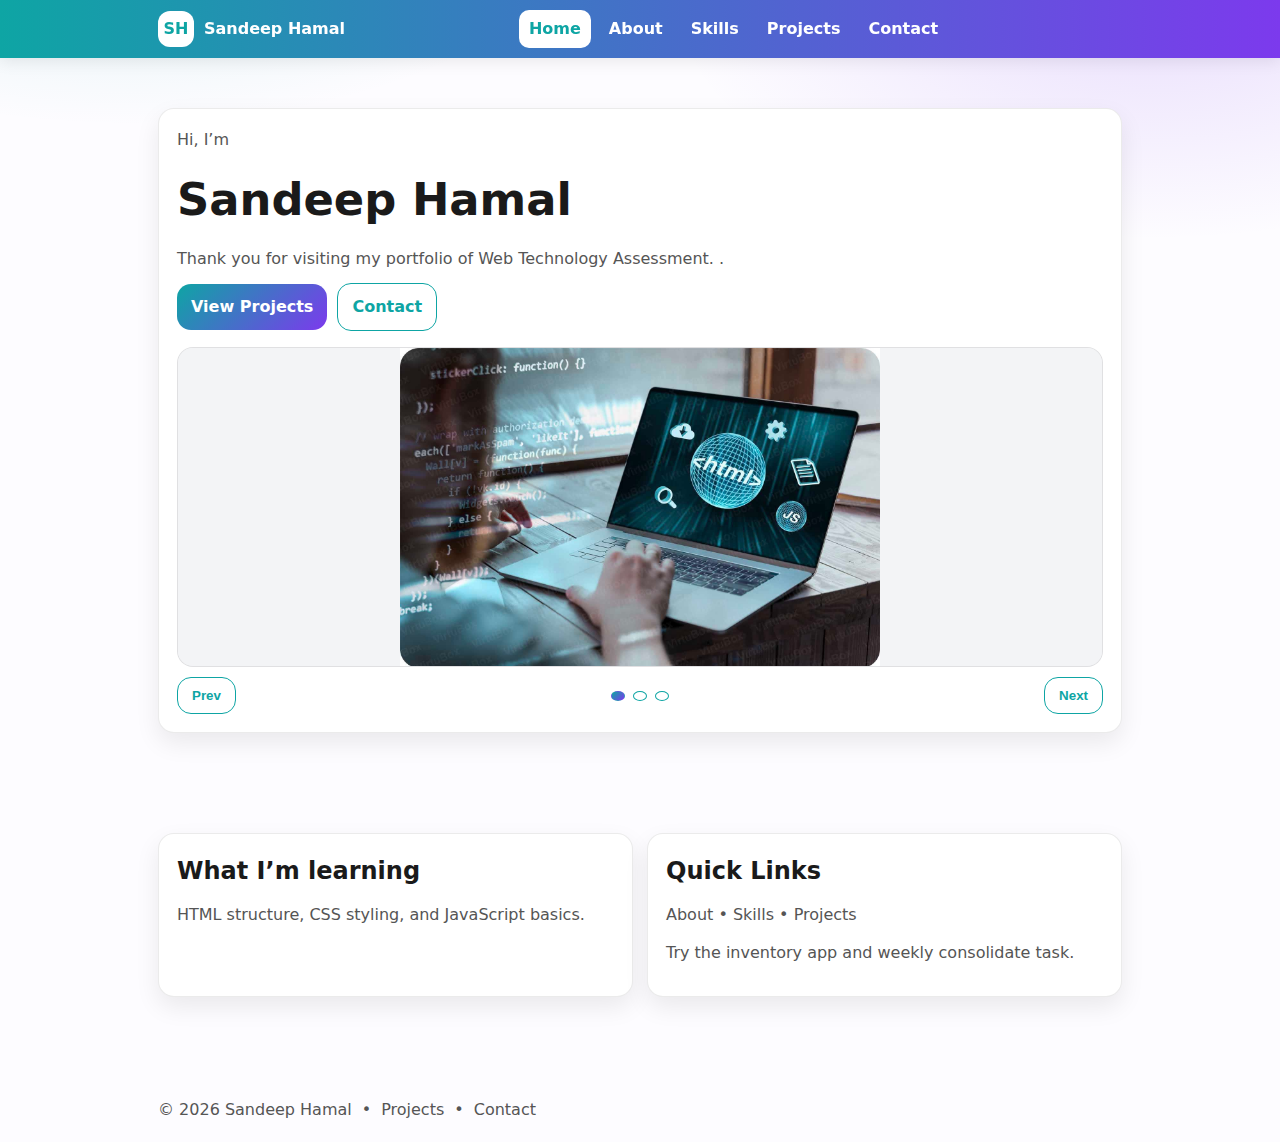
<file: index.html>
<!doctype html>
<html lang="en">
<head>
  <meta charset="UTF-8" />
  <meta name="viewport" content="width=device-width, initial-scale=1.0" />
  <title>Home — Portfolio</title>
  <link rel="stylesheet" href="style.css" />
  
</head>
<body data-page="home">
  <header class="header">
    <div class="header-inner">
      <a class="brand" href="index.html" aria-label="Go to Home">
        <span class="brand-badge">SH</span>
        <span>Sandeep Hamal</span>
      </a>

      <nav class="nav" aria-label="Primary">
        <a href="index.html" data-page="home">Home</a>
        <a href="about.html" data-page="about">About</a>
        <a href="skills.html" data-page="skills">Skills</a>
        <a href="projects.html" data-page="projects">Projects</a>
        <a href="contact.html" data-page="contact">Contact</a>
      </nav>

      <div class="header-actions"></div>
    </div>
  </header>

  <main class="container">
    
<section class="section">
  <div class="card">
    <p class="muted">Hi, I’m</p>
    <h1>Sandeep Hamal</h1>
    <p class="muted">Thank you for visiting my portfolio of Web Technology Assessment. .</p>
    <div class="row" style="margin-top:12px">
      <a class="btn btn-primary" href="projects.html">View Projects</a>
      <a class="btn" href="contact.html">Contact</a>
    </div>

    <!-- Image Slider -->
    <div class="slider" aria-label="Web Technology Image Slider">
      <div class="slider-viewport">
        <div class="slider-track">
          <!-- 1) CSS + JavaScript + HTML -->
          <img class="slide" src="images/slider_1.jpg" alt="CSS HTML JavaScript on laptop illustration" />
          <!-- 2) Web Technology diagram -->
          <img class="slide" src="images/slider_2.png" alt="Web Technology concepts diagram" />
          <!-- 3) Laptop while writing code -->
          <img class="slide" src="images/slider_3.webp" alt="Laptop while writing code" />
        </div>
      </div>

      <div class="slider-controls">
        <button class="btn" type="button" data-slider="prev" aria-label="Previous slide">Prev</button>
        <div class="slider-dots" aria-label="Slide dots"></div>
        <button class="btn" type="button" data-slider="next" aria-label="Next slide">Next</button>
      </div>
    </div>
    <!-- End Slider -->

  </div>
</section>

<section class="section">
  <div class="grid">
    <div class="card">
      <h2>What I’m learning</h2>
      <p class="muted">HTML structure, CSS styling, and JavaScript basics.</p>
      <p class="muted"></p>
    </div>
    <div class="card">
      <h2>Quick Links</h2>
      <p class="muted"><a href="about.html">About</a> • <a href="skills.html">Skills</a> • <a href="projects.html">Projects</a></p>
      <p class="muted">Try the inventory app and weekly consolidate task.</p>
    </div>
  </div>
</section>

    <div class="footer">
      <div class="row">
        <span>© 2026 Sandeep Hamal</span>
        <span>•</span>
        <a href="projects.html">Projects</a>
        <span>•</span>
        <a href="contact.html">Contact</a>
      </div>
    </div>
  </main>

  <script src="script.js"></script>
  
</body>
</html>
</file>
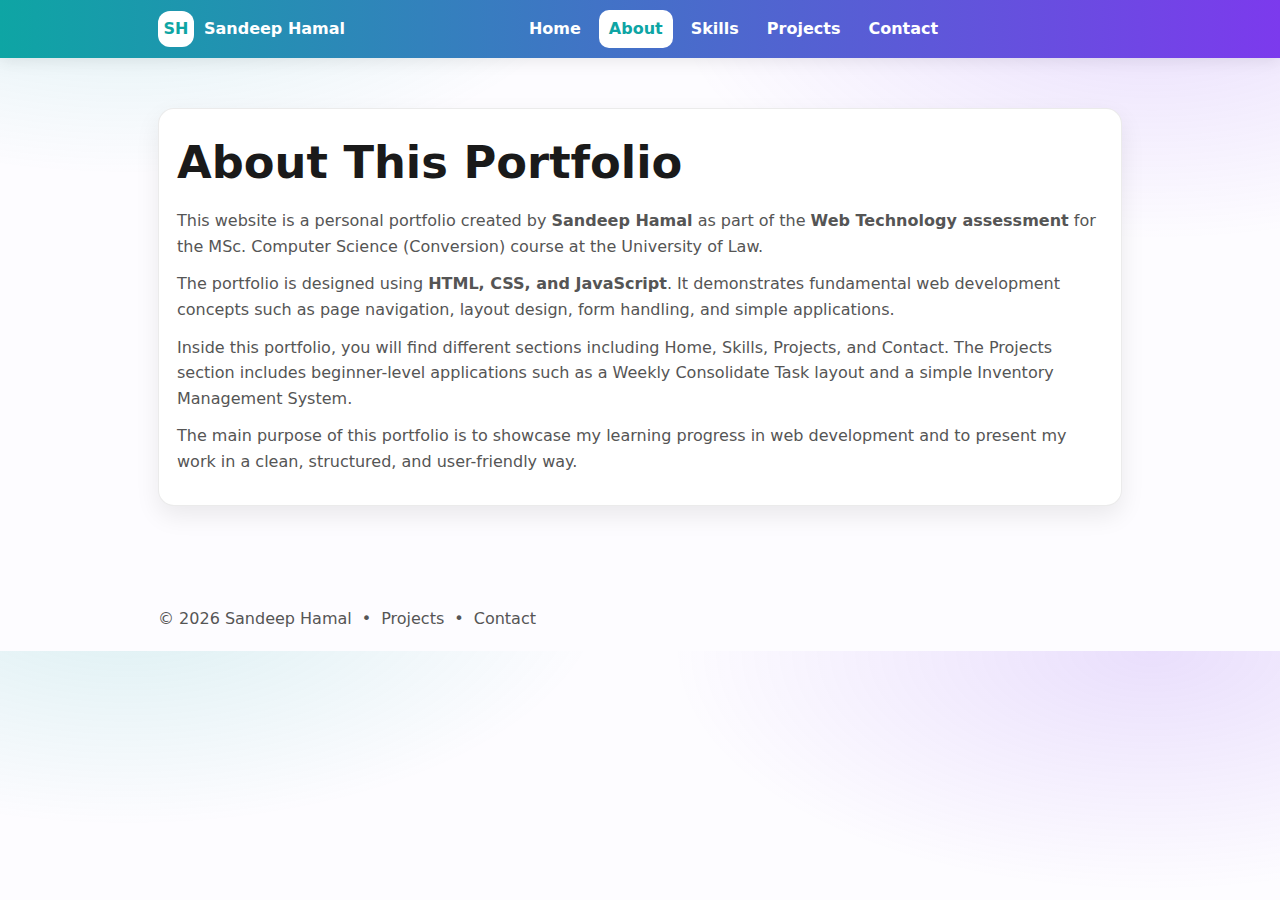
<file: about.html>
<!doctype html>
<html lang="en">
<head>
  <meta charset="UTF-8" />
  <meta name="viewport" content="width=device-width, initial-scale=1.0" />
  <title>About — Portfolio</title>
  <link rel="stylesheet" href="style.css" />
  
</head>
<body data-page="about">
  <header class="header">
    <div class="header-inner">
      <a class="brand" href="index.html" aria-label="Go to Home">
        <span class="brand-badge">SH</span>
        <span>Sandeep Hamal</span>
      </a>

      <nav class="nav" aria-label="Primary">
        <a href="index.html" data-page="home">Home</a>
        <a href="about.html" data-page="about">About</a>
        <a href="skills.html" data-page="skills">Skills</a>
        <a href="projects.html" data-page="projects">Projects</a>
        <a href="contact.html" data-page="contact">Contact</a>
      </nav>

      <div class="header-actions"></div>
    </div>
  </header>

  <main class="container">

<section class="section">
  <div class="card">
    <h1>About This Portfolio</h1>

    <p class="muted">
      This website is a personal portfolio created by <strong>Sandeep Hamal</strong> as part of the
      <strong>Web Technology assessment</strong> for the MSc. Computer Science (Conversion) course
      at the University of Law.
    </p>

    <p class="muted">
      The portfolio is designed using <strong>HTML, CSS, and JavaScript</strong>. It demonstrates
      fundamental web development concepts such as page navigation, layout design, form handling,
      and simple applications.
    </p>

    <p class="muted">
      Inside this portfolio, you will find different sections including Home, Skills, Projects,
      and Contact. The Projects section includes beginner-level applications such as a Weekly
      Consolidate Task layout and a simple Inventory Management System.
    </p>

    <p class="muted">
      The main purpose of this portfolio is to showcase my learning progress in web development
      and to present my work in a clean, structured, and user-friendly way.
    </p>
  </div>
</section>

<div class="footer">
      <div class="row">
        <span>© 2026 Sandeep Hamal</span>
        <span>•</span>
        <a href="projects.html">Projects</a>
        <span>•</span>
        <a href="contact.html">Contact</a>
      </div>
    </div>
  </main>

  <script src="script.js"></script>
  
</body>
</html>
</file>
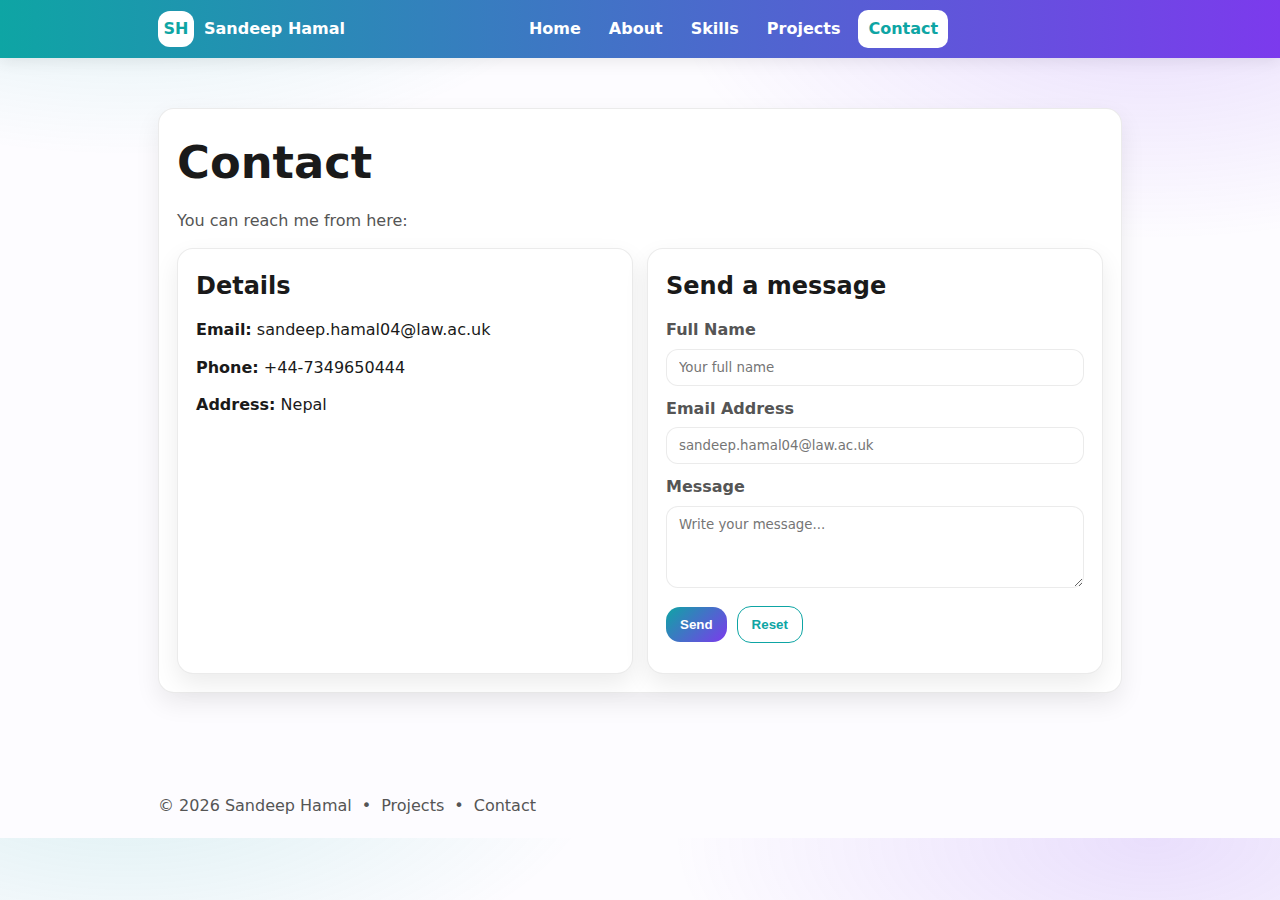
<file: contact.html>
<!doctype html>
<html lang="en">
<head>
  <meta charset="UTF-8" />
  <meta name="viewport" content="width=device-width, initial-scale=1.0" />
  <title>Contact — Portfolio</title>
  <link rel="stylesheet" href="style.css" />
  
</head>
<body data-page="contact">
  <header class="header">
    <div class="header-inner">
      <a class="brand" href="index.html" aria-label="Go to Home">
        <span class="brand-badge">SH</span>
        <span>Sandeep Hamal</span>
      </a>

      <nav class="nav" aria-label="Primary">
        <a href="index.html" data-page="home">Home</a>
        <a href="about.html" data-page="about">About</a>
        <a href="skills.html" data-page="skills">Skills</a>
        <a href="projects.html" data-page="projects">Projects</a>
        <a href="contact.html" data-page="contact">Contact</a>
      </nav>

      <div class="header-actions"></div>
    </div>
  </header>

  <main class="container">
    
<section class="section">
  <div class="card">
    <h1>Contact</h1>
    <p class="muted">You can reach me from here:</p>

    <div class="grid" style="margin-top:14px">
      <div class="card">
        <h2>Details</h2>
        <p><strong>Email:</strong> <a href="mailto:sandeep.hamal04@law.ac.uk">sandeep.hamal04@law.ac.uk</a></p>
        <p><strong>Phone:</strong> +44-7349650444</p>
        <p><strong>Address:</strong> Nepal</p>
      </div>

      <div class="card">
        <h2>Send a message</h2>
        <form id="contactForm" novalidate>
          <label>
            <span>Full Name</span>
            <input id="fullName" type="text" placeholder="Your full name" required />
            <small class="error" data-for="fullName"></small>
          </label>

          <label>
            <span>Email Address</span>
            <input id="contactEmail" type="email" placeholder="sandeep.hamal04@law.ac.uk" required />
            <small class="error" data-for="contactEmail"></small>
          </label>

          <label>
            <span>Message</span>
            <textarea id="contactMessage" rows="4" placeholder="Write your message..." required></textarea>
            <small class="error" data-for="contactMessage"></small>
          </label>

          <div class="row" style="margin-top:10px">
            <button class="btn btn-primary" type="submit">Send</button>
            <button class="btn" type="reset">Reset</button>
          </div>
          <p id="contactStatus" class="muted" role="status" aria-live="polite" style="margin-top:10px"></p>
        </form>
      </div>
    </div>
  </div>
</section>

<script>
  // simple validation + "send"
  const form = document.getElementById("contactForm");
  const statusEl = document.getElementById("contactStatus");

  function showErr(id, msg){
    const el = document.querySelector(`small.error[data-for="${id}"]`);
    if(el) el.textContent = msg || "";
  }
  function isEmail(v){ return /^[^\s@]+@[^\s@]+\.[^\s@]+$/.test(v); }

  form.addEventListener("submit", (e) => {
    e.preventDefault();
    statusEl.textContent = "";

    const fullName = document.getElementById("fullName");
    const email = document.getElementById("contactEmail");
    const message = document.getElementById("contactMessage");

    [fullName,email,message].forEach(f => showErr(f.id, ""));

    let ok = true;
    if(fullName.value.trim().length < 2){ showErr("fullName","Please enter your full name."); ok = false; }
    if(!isEmail(email.value.trim())){ showErr("contactEmail","Please enter a valid email."); ok = false; }
    if(message.value.trim().length < 10){ showErr("contactMessage","Please type at least 10 characters."); ok = false; }

    if(!ok) return;

    statusEl.textContent = "Message Submitted.";
    form.reset();
  });
</script>

    <div class="footer">
      <div class="row">
        <span>© 2026 Sandeep Hamal</span>
        <span>•</span>
        <a href="projects.html">Projects</a>
        <span>•</span>
        <a href="contact.html">Contact</a>
      </div>
    </div>
  </main>

  <script src="script.js"></script>
  
</body>
</html>
</file>
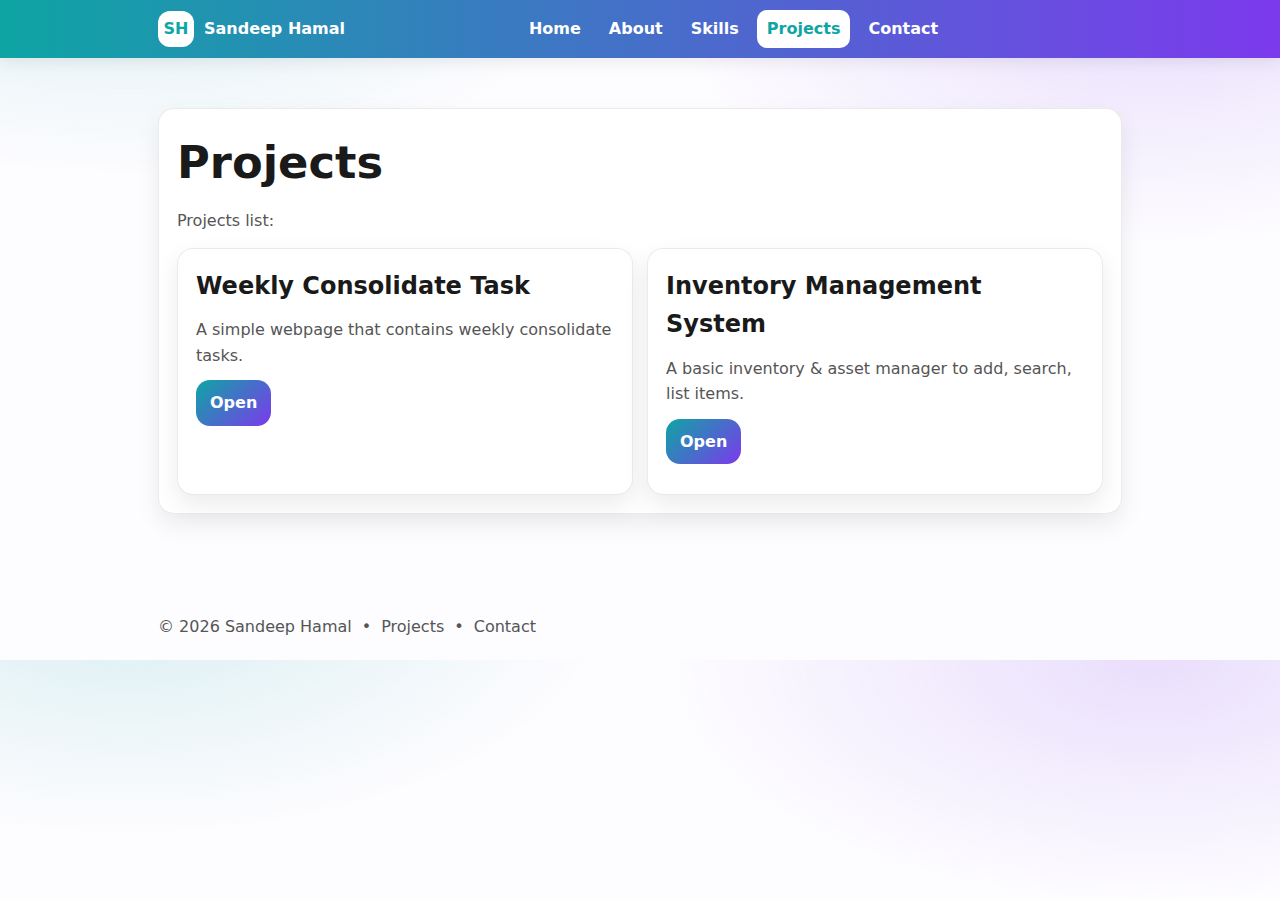
<file: projects.html>
<!doctype html>
<html lang="en">
<head>
  <meta charset="UTF-8" />
  <meta name="viewport" content="width=device-width, initial-scale=1.0" />
  <title>Projects — Portfolio</title>
  <link rel="stylesheet" href="style.css" />
  
</head>
<body data-page="projects">
  <header class="header">
    <div class="header-inner">
      <a class="brand" href="index.html" aria-label="Go to Home">
        <span class="brand-badge">SH</span>
        <span>Sandeep Hamal</span>
      </a>

      <nav class="nav" aria-label="Primary">
        <a href="index.html" data-page="home">Home</a>
        <a href="about.html" data-page="about">About</a>
        <a href="skills.html" data-page="skills">Skills</a>
        <a href="projects.html" data-page="projects">Projects</a>
        <a href="contact.html" data-page="contact">Contact</a>
      </nav>

      <div class="header-actions"></div>
    </div>
  </header>

  <main class="container">
    
<section class="section">
  <div class="card">
    <h1>Projects</h1>
    <p class="muted">Projects list:</p>

    <div class="grid" style="margin-top:14px">
      <div class="card">
        <h2>Weekly Consolidate Task</h2>
        <p class="muted">A simple webpage that contains weekly consolidate tasks.</p>
        <div class="row" style="margin-top:12px">
          <a class="btn btn-primary" href="#" onclick="return false;">Open</a>
        </div>
      </div>

      <div class="card">
        <h2>Inventory Management System</h2>
        <p class="muted">A basic inventory & asset manager to add, search, list items.</p>
        <div class="row" style="margin-top:12px">
          <a class="btn btn-primary" href="inventory.html">Open</a>
        </div>
        <p class="muted" style="margin-top:12px"></p>
        
      </div>
    </div>
  </div>
</section>

    <div class="footer">
      <div class="row">
        <span>© 2026 Sandeep Hamal</span>
        <span>•</span>
        <a href="projects.html">Projects</a>
        <span>•</span>
        <a href="contact.html">Contact</a>
      </div>
    </div>
  </main>

  <script src="script.js"></script>
  
</body>
</html>
</file>
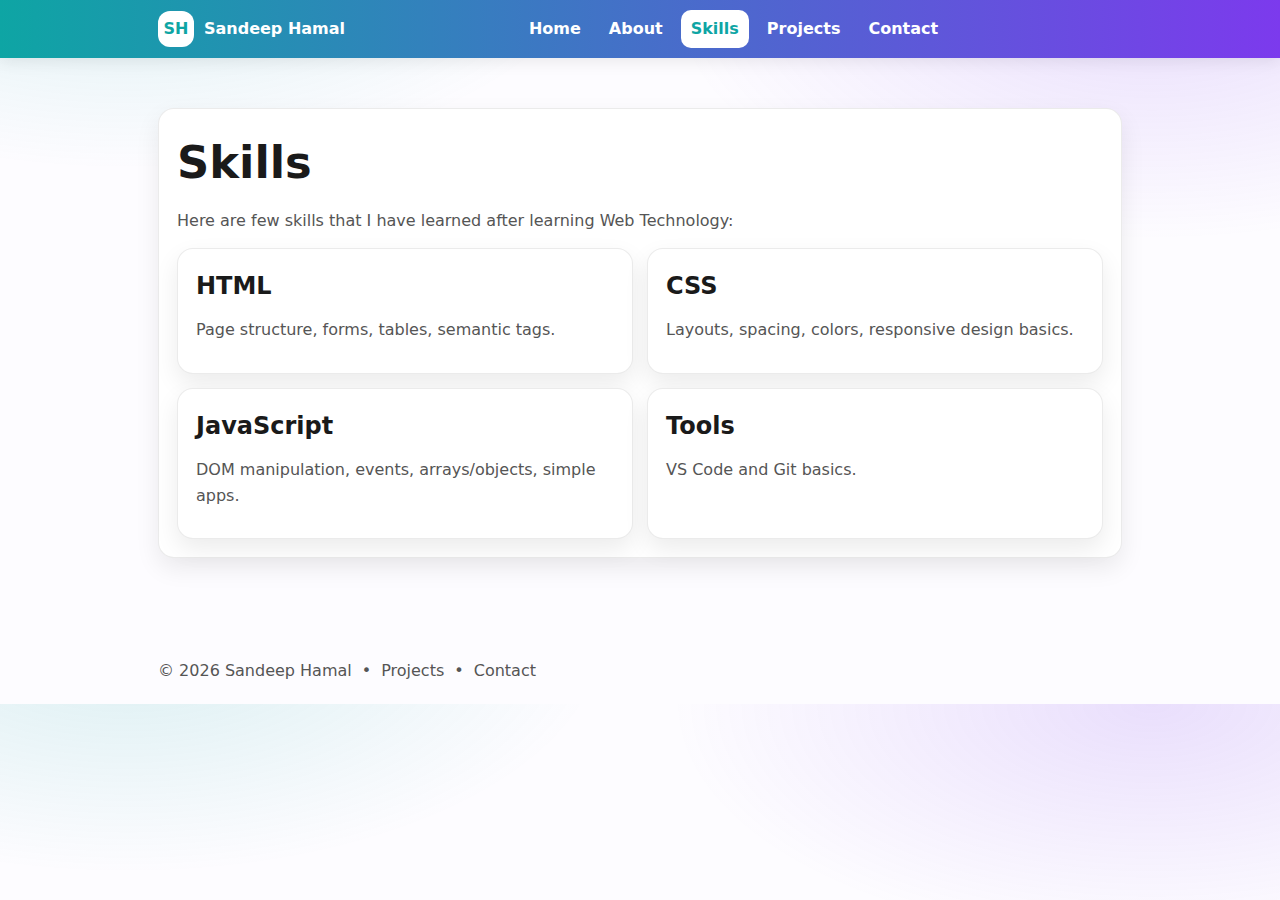
<file: skills.html>
<!doctype html>
<html lang="en">
<head>
  <meta charset="UTF-8" />
  <meta name="viewport" content="width=device-width, initial-scale=1.0" />
  <title>Skills — Portfolio</title>
  <link rel="stylesheet" href="style.css" />
  
</head>
<body data-page="skills">
  <header class="header">
    <div class="header-inner">
      <a class="brand" href="index.html" aria-label="Go to Home">
        <span class="brand-badge">SH</span>
        <span>Sandeep Hamal</span>
      </a>

      <nav class="nav" aria-label="Primary">
        <a href="index.html" data-page="home">Home</a>
        <a href="about.html" data-page="about">About</a>
        <a href="skills.html" data-page="skills">Skills</a>
        <a href="projects.html" data-page="projects">Projects</a>
        <a href="contact.html" data-page="contact">Contact</a>
      </nav>

      <div class="header-actions"></div>
    </div>
  </header>

  <main class="container">
    
<section class="section">
  <div class="card">
    <h1>Skills</h1>
    <p class="muted">Here are few skills that I have learned after learning Web Technology:</p>

    <div class="grid" style="margin-top:14px">
      <div class="card">
        <h2>HTML</h2>
        <p class="muted">Page structure, forms, tables, semantic tags.</p>
      </div>
      <div class="card">
        <h2>CSS</h2>
        <p class="muted">Layouts, spacing, colors, responsive design basics.</p>
      </div>
      <div class="card">
        <h2>JavaScript</h2>
        <p class="muted">DOM manipulation, events, arrays/objects, simple apps.</p>
      </div>
      <div class="card">
        <h2>Tools</h2>
        <p class="muted">VS Code and Git basics.</p>
      </div>
    </div>
  </div>
</section>

    <div class="footer">
      <div class="row">
        <span>© 2026 Sandeep Hamal</span>
        <span>•</span>
        <a href="projects.html">Projects</a>
        <span>•</span>
        <a href="contact.html">Contact</a>
      </div>
    </div>
  </main>

  <script src="script.js"></script>
  
</body>
</html>
</file>
<file: style.css>
/* ===== Sandeep Hamal Portfolio ===== */
:root{
  --bg:#fdfcff;
  --panel:#ffffff;
  --text:#1a1a1a;
  --muted:#555555;
  --border:rgba(0,0,0,.08);
  --shadow:0 10px 25px rgba(0,0,0,.08);

  --primary:#0ea5a4;   /* Teal */
  --secondary:#7c3aed; /* Purple */

  --radius:16px;
  --max:1000px;
}

*{box-sizing:border-box}
html{scroll-behavior:smooth}

body{
  margin:0;
  font-family:system-ui,-apple-system,Segoe UI,Roboto,Arial,sans-serif;
  background:
    radial-gradient(800px 400px at 10% -10%, rgba(14,165,164,.15), transparent 60%),
    radial-gradient(800px 400px at 90% 0%, rgba(124,58,237,.15), transparent 60%),
    var(--bg);
  color:var(--text);
  line-height:1.6;
}

a{text-decoration:none;color:inherit}

.container{max-width:var(--max);margin:0 auto;padding:0 18px}
.section{padding:50px 0}

h1{font-size:clamp(2rem,3.5vw,2.8rem);margin:0 0 10px}
h2{margin:0 0 12px}
p{margin:0 0 12px}
.muted{color:var(--muted)}

.card{
  background:var(--panel);
  border:1px solid var(--border);
  border-radius:var(--radius);
  box-shadow:var(--shadow);
  padding:18px;
}

.btn{
  border:1px solid var(--primary);
  background:#fff;
  color:var(--primary);
  padding:10px 14px;
  border-radius:14px;
  font-weight:600;
  cursor:pointer;
  transition:.2s;
}
.btn:hover{
  background:var(--primary);
  color:#fff;
}

.btn-primary{
  border:none;
  background:linear-gradient(135deg,var(--primary),var(--secondary));
  color:#fff;
}

.row{display:flex;gap:10px;flex-wrap:wrap;align-items:center}

/* ===== Header ===== */
.header{
  position:sticky;top:0;z-index:10;
  background:linear-gradient(90deg,var(--primary),var(--secondary));
  padding:10px 0;
  box-shadow:0 4px 15px rgba(0,0,0,.08);
}

.header-inner{
  max-width:var(--max);
  margin:0 auto;
  padding:0 18px;
  display:flex;
  align-items:center;
  justify-content:space-between;
}

.brand{
  display:flex;align-items:center;gap:10px;
  font-weight:800;
  color:white;
}

.brand-badge{
  width:36px;height:36px;border-radius:12px;
  display:grid;place-items:center;
  background:#ffffff;
  color:var(--primary);
  font-weight:900;
}

.nav{display:flex;gap:8px}

.nav a{
  color:white;
  padding:6px 10px;
  border-radius:10px;
  font-weight:600;
}

.nav a:hover{
  background:rgba(255,255,255,.15);
}

.nav a.active{
  background:#ffffff;
  color:var(--primary);
}

/* ===== Footer ===== */
.footer{
  margin-top:30px;
  padding:20px 0;
  text-align:center;
  color:var(--muted);
}

/* ===== Forms ===== */
label{display:block;margin:10px 0}
label span{display:block;margin-bottom:6px;color:var(--muted);font-weight:600}

input,textarea{
  width:100%;
  padding:10px 12px;
  border-radius:12px;
  border:1px solid var(--border);
  background:#fff;
  outline:none;
  font-family:inherit;
}

input:focus,textarea:focus{
  border-color:var(--primary);
  box-shadow:0 0 0 3px rgba(14,165,164,.15);
}

small.error{color:#dc2626}

/* ===== Grid ===== */
.grid{
  display:grid;
  grid-template-columns:repeat(2,minmax(0,1fr));
  gap:14px;
}

@media(max-width:820px){
  .grid{grid-template-columns:1fr}
  .nav{display:none}
}

/* ===== Code box ===== */
.code{
  font-family:ui-monospace,monospace;
  background:#f3f4f6;
  border:1px solid var(--border);
  border-radius:12px;
  padding:12px;
  white-space:pre-wrap;
}


/* ===== Image Slider ===== */
.slider{
  margin-top:16px;
}

.slider-viewport{
  overflow:hidden;
  border-radius:16px;
  border:1px solid var(--border);
  background:#f3f4f6;
  height:320px;
}

.slider-track{
  display:flex;
  transition:transform .5s ease;
  transform:translateX(0);
}

.slide{
  width:100%;
  flex:0 0 100%;
  height:320px;
  object-fit:contain; /* keep full image visible */
  object-position:center;
  background:#f3f4f6;
  display:block;
}

.slider-controls{
  display:flex;
  align-items:center;
  gap:10px;
  margin-top:10px;
}

.slider-dots{
  flex:1;
  display:flex;
  justify-content:center;
  align-items:center;
  gap:8px;
}

.slider-dot{
  width:10px;
  height:10px;
  border-radius:50%;
  border:1px solid var(--primary);
  background:#fff;
  cursor:pointer;
  transition:.2s;
}

.slider-dot.active{
  background:linear-gradient(135deg,var(--primary),var(--secondary));
  border-color:transparent;
}

@media(max-width:820px){
  .slider-viewport{ height:220px; }
  .slide{ height:220px; }
}
</file>
